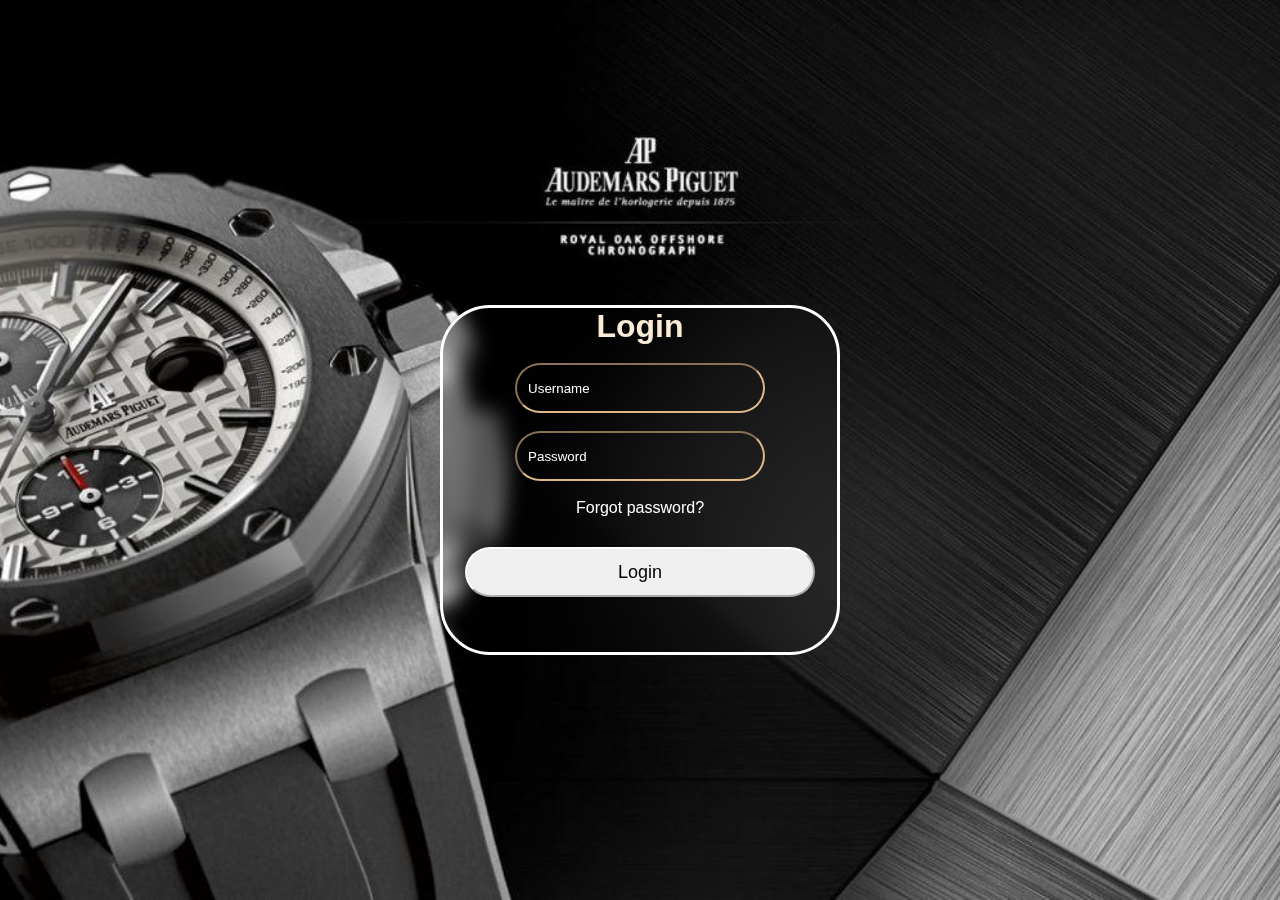
<file: login_form.html>
<!DOCTYPE html>
<html lang="en">
  <head>
    <meta charset="UTF-8" />
    <meta name="viewport" content="width=device-width, initial-scale=1.0" />
    <link rel="stylesheet" href="login.css"><link
    rel="stylesheet"
    href="https://cdn.jsdelivr.net/npm/bootstrap-icons@1.11.1/font/bootstrap-icons.css"
    integrity="sha384-4LISF5TTJX/fLmGSxO53rV4miRxdg84mZsxmO8Rx5jGtp/LbrixFETvWa5a6sESd"
    crossorigin="anonymous"
  />
 <title>Login Form</title>
  </head>
  <body>

    
<center>
    <div class="login">
    <div>
        <h1>Login</h1>
        <br>
      <form>
        <input type="text" id="name" placeholder="   Username " />
        <i class="bi bi-person"></i>
    </div>

    <br>

    <div>
        <input type="password"id="psw"placeholder="   Password"/>
        <i class="bi bi-lock"></i>
    </div>
        <br>

        <div class="remember-forgot">

          <a href="#">Forgot password?</a>
         <br>

        <div class="btn">
          <button type="button" target="_blank" >Login</button>
        </div>

        
        
    </div>  

  </center>

  </body>
</html>






 


 
 <!-- <!DOCTYPE html>
<html lang="en">
<head>
    <meta charset="UTF-8">
    <meta http-equiv="X-UA-Compatible" content="IE=edge">
    <meta name="viewport" content="width=device-width, initial-scale=1.0">
    <title>Document</title>
    <link rel="stylesheet" href="login.css">
    <link href='https://unpkg.com/boxicons@2.1.4/css/boxicons.min.css' rel='stylesheet'>
</head>
<body>

        <div class="wrapper">
            <form action=""><h1>Login</h1>
            <div class="input-box">
                <input type="text" placeholder="Username" required>
                <i class='bx bxs-user'></i>
            </div>
            <div class="input-box">
                <input type="password" placeholder="Password" required>
                <i class='bx bxs-lock-alt'></i>
            </div>
            <div class="remember-forgot">
                <label><input type="checkbox">Remember me</label>
                <a href="#">Forgot password?</a>
            </div>
            <button type="submit" class="btn">Login</button>
            <div class="register-link">
                <p>Don't have an account? <a href="#">register</a></p>
            </div>
            </form>
        </div>
</body>
</html> -->
</file>
<file: login.css>
.login {
  display: flex;
  flex-direction: column;
  align-items: center;
  width: 400px;
  border-top: 10px;
  border-bottom: 10px;
  border-left: 10px;
  border-right: 10px;
  border-style: solid;
  border-width: 3px;
  border-color: white;
  border-radius: 50px;
  height: 350px;
  align-content: center;
  margin-top: 150px;
  margin-bottom: 90px;
  backdrop-filter: blur(10px);
}

.login h1 {
  color: antiquewhite;
}

.img {
  height: 100px;
  width: 100%;
  justify-content: center;
  align-items: center;
  position: absolute;
  right: 0;
  bottom: 0;
  z-index: -1;
  background-color: black;
}

.login i {
  color: white;
}

.login input {
  border-radius: 50px;
  height: 50px;
  border-color: burlywood;
  width: 250px;
  background-color: transparent;
  color: aliceblue;
  backdrop-filter: 10px;
}

.login ::placeholder {
  color: white;
  text-transform: capitalize;
  text-decoration: solid;
  align-items: center;
}

.login .remember-forgot a {
  gap: 30px;
  text-decoration: none;
  color: #fff;
}

.login .btn button {
  border-radius: 50px;
  height: 50px;
  width: 350px;
  font-size: large;
  border-color: #fff;
  margin-top: 30px;
}

* {
  margin: 0;
  padding: 0;
  box-sizing: border-box;
  font-family: "Pappins", sans-serif;
}

body {
  display: flex;
  justify-content: center;
  align-items: center;
  min-height: 100vh;
  background-image: url("/Images/wp4112649.jpg");
  background-size: cover;
  background-repeat: no-repeat;
  background-position: center;
}

/* .wrapper {
  width: 420px;
  background-color: transparent;
  border: 2px solid rgba(255, 255, 255, 0.2);
  backdrop-filter: blur(3px);
  box-shadow: 0 0 10px rgba(0, 0, 0, 0.2);
  color: #fff;
  border-radius: 10px;
  padding: 30px 40px;
}

.wrapper h1 {
  font-size: 36px;
  text-align: center;
}

.wrapper .input-box {
  position: relative;
  width: 100%;
  height: 50px;
  margin: 30px 0;
}

.input-box input {
  width: 100%;
  height: 100%;
  background: transparent;
  border: none;
  outline: none;
  border: 2px solid rgba(255, 255, 255, 0.2);
  border-radius: 40px;
  font-size: 16px;
  color: #fff;
  padding: 20px 45px 20px 20px;
}

.input-box input::placeholder {
  color: #fff;
}

.input-box i {
  position: absolute;
  right: 20px;
  top: 25px;
  transform: translateY(-50%);
  font-size: 20px;
}

.wrapper .remember-forgot {
  display: flex;
  justify-content: space-between;
  font-size: 14.5px;
  margin: -15px 0 15px;
}

.remember-forgot label input {
  accent-color: #fff;
  margin-right: 3px;
}

.remember-forgot a {
  color: #fff;
  text-decoration: none;
}

.remember-forgot a:hover {
  text-decoration: underline;
}

.wrapper .btn {
  width: 100%;
  height: 45px;
  background: #fff;
  border: none;
  outline: none;
  border-radius: 40px;
  box-shadow: 0 0 10px rgba(0, 0, 0, 0.1);
  cursor: pointer;
  font-size: 16px;
  color: #333;
  font-weight: 600;
}

.wrapper .register-link {
  font-size: 14.5px;
  text-align: center;
  margin-top: 20px;
}

.register-link p a {
  color: #fff;
  text-decoration: none;
  font-weight: 600;
}

.register-link p a:hover {
  text-decoration: underline;
}
@media screen and (max-width: 768px) {
  body {
    display: flex;
    flex-direction: 1fr 1fr;
  }
}
@media screen and (max-width: 425px) {
  body {
    display: flex;
    flex-direction: 1fr;
  }
}  */
</file>
